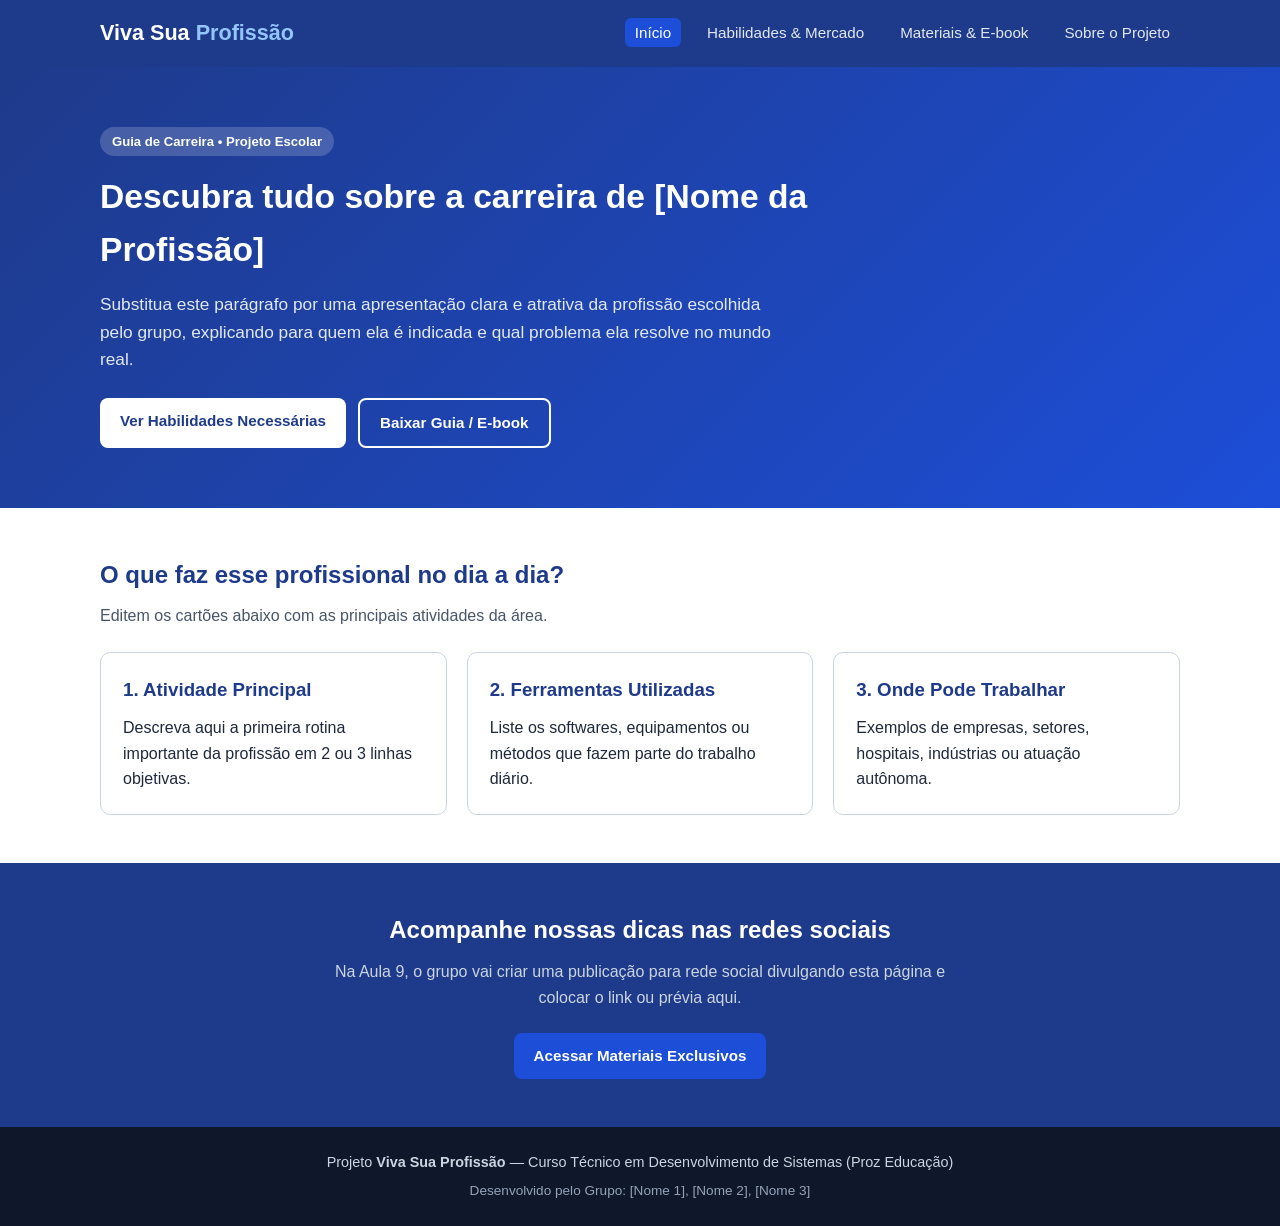
<file: index.html>
<!DOCTYPE html>
<html lang="pt-BR">
<head>
  <meta charset="UTF-8">
  <meta name="viewport" content="width=device-width, initial-scale=1.0">
  <!-- AULA 4 (SEO): Personalizem o título e a descrição pensando em como alguém buscaria essa profissão no Google -->
  <title>Viva Sua Profissão | Nome da Profissão Escolhida</title>
  <meta name="description" content="Guia completo sobre a profissão escolhida: o que faz, habilidades necessárias, mercado de trabalho e materiais gratuitos.">
  <!-- ATENÇÃO GITHUB PAGES: Sempre usem caminhos relativos (sem barra / no início) -->
  <link rel="stylesheet" href="css/style.css">
</head>
<body>

  <!-- CABEÇALHO E MENU DE NAVEGAÇÃO -->
  <header class="topo">
    <div class="container">
      <a href="index.html" class="logo">Viva Sua <span>Profissão</span></a>
      <nav aria-label="Menu principal">
        <ul class="menu">
          <li><a href="index.html" class="ativo">Início</a></li>
          <li><a href="pages/habilidades.html">Habilidades &amp; Mercado</a></li>
          <li><a href="pages/materiais.html">Materiais &amp; E-book</a></li>
          <li><a href="pages/sobre.html">Sobre o Projeto</a></li>
        </ul>
      </nav>
    </div>
  </header>

  <!-- SEÇÃO PRINCIPAL (HERO) -->
  <main>
    <section class="hero">
      <div class="container">
        <span class="etiqueta">Guia de Carreira • Projeto Escolar</span>
        <h1>Descubra tudo sobre a carreira de [Nome da Profissão]</h1>
        <p>
          Substitua este parágrafo por uma apresentação clara e atrativa da profissão escolhida pelo grupo,
          explicando para quem ela é indicada e qual problema ela resolve no mundo real.
        </p>
        <div class="botoes-hero">
          <a href="pages/habilidades.html" class="btn btn-primario">Ver Habilidades Necessárias</a>
          <a href="pages/materiais.html" class="btn btn-secundario">Baixar Guia / E-book</a>
        </div>
      </div>
    </section>

    <!-- RESUMO EM CARDS (3 COLUNAS RESPONSIVAS) -->
    <section class="secao">
      <div class="container">
        <h2>O que faz esse profissional no dia a dia?</h2>
        <p class="subtitulo">Editem os cartões abaixo com as principais atividades da área.</p>

        <div class="grid-cards">
          <article class="card">
            <h3>1. Atividade Principal</h3>
            <p>Descreva aqui a primeira rotina importante da profissão em 2 ou 3 linhas objetivas.</p>
          </article>

          <article class="card">
            <h3>2. Ferramentas Utilizadas</h3>
            <p>Liste os softwares, equipamentos ou métodos que fazem parte do trabalho diário.</p>
          </article>

          <article class="card">
            <h3>3. Onde Pode Trabalhar</h3>
            <p>Exemplos de empresas, setores, hospitais, indústrias ou atuação autônoma.</p>
          </article>
        </div>
      </div>
    </section>

    <!-- CHAMADA PARA REDE SOCIAL (AULA 9) -->
    <section class="secao secao-destaque">
      <div class="container">
        <h2>Acompanhe nossas dicas nas redes sociais</h2>
        <p>
          Na Aula 9, o grupo vai criar uma publicação para rede social divulgando esta página e colocar o link ou prévia aqui.
        </p>
        <a href="pages/materiais.html" class="btn btn-primario">Acessar Materiais Exclusivos</a>
      </div>
    </section>
  </main>

  <!-- RODAPÉ -->
  <footer class="rodape">
    <div class="container">
      <p>Projeto <strong>Viva Sua Profissão</strong> — Curso Técnico em Desenvolvimento de Sistemas (Proz Educação)</p>
      <p class="creditos">Desenvolvido pelo Grupo: [Nome 1], [Nome 2], [Nome 3]</p>
    </div>
  </footer>

</body>
</html>
</file>
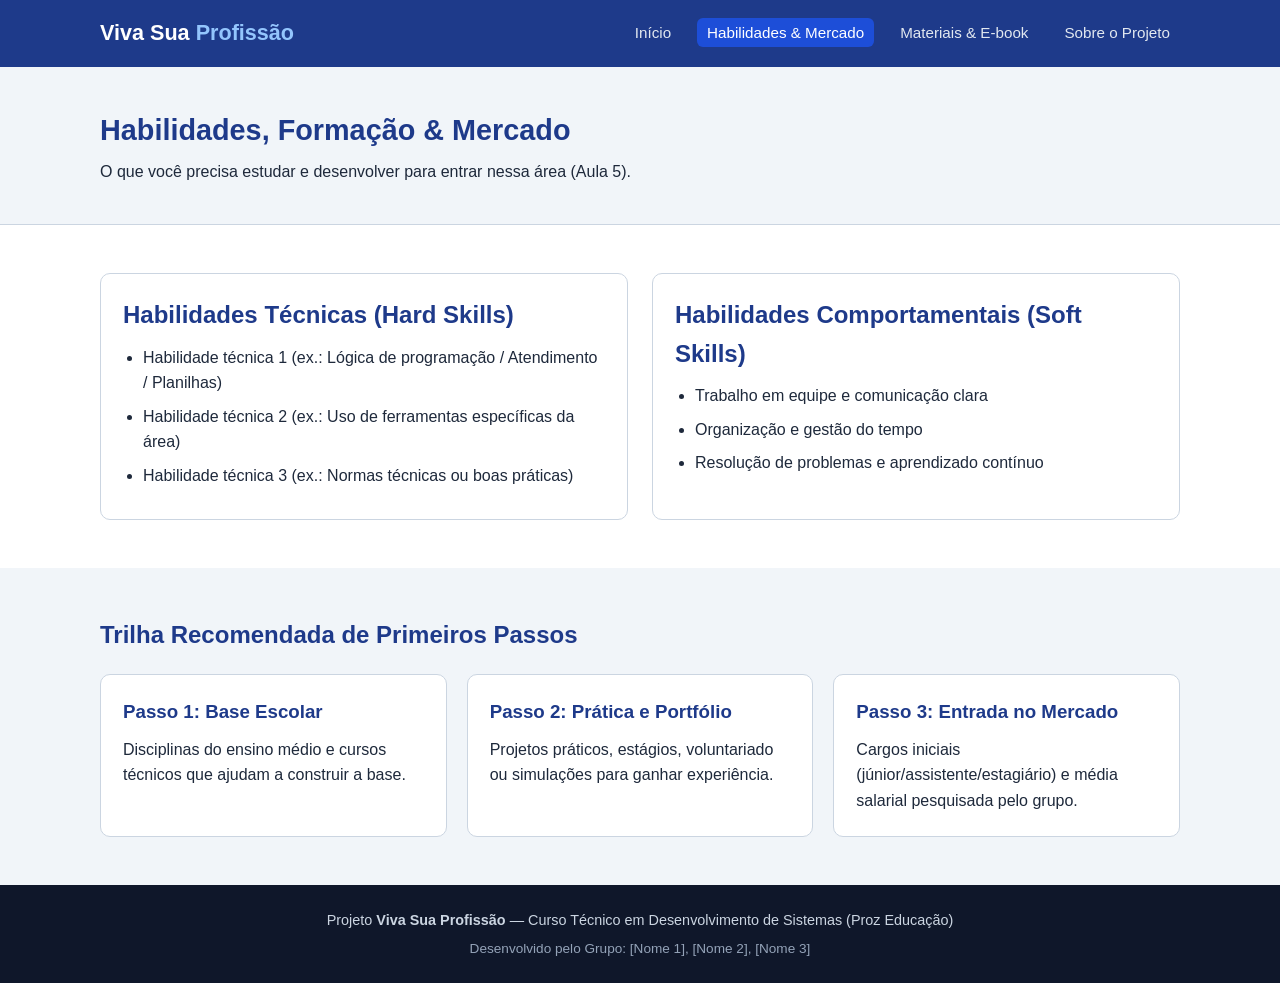
<file: pages/habilidades.html>
<!DOCTYPE html>
<html lang="pt-BR">
<head>
  <meta charset="UTF-8">
  <meta name="viewport" content="width=device-width, initial-scale=1.0">
  <title>Habilidades e Mercado | Viva Sua Profissão</title>
  <meta name="description" content="Conheça as habilidades técnicas, comportamentais e o cenário de mercado da profissão.">
  <!-- Como esta página está dentro da pasta pages/, usamos ../ para voltar à raiz -->
  <link rel="stylesheet" href="../css/style.css">
</head>
<body>

  <header class="topo">
    <div class="container">
      <a href="../index.html" class="logo">Viva Sua <span>Profissão</span></a>
      <nav aria-label="Menu principal">
        <ul class="menu">
          <li><a href="../index.html">Início</a></li>
          <li><a href="habilidades.html" class="ativo">Habilidades &amp; Mercado</a></li>
          <li><a href="materiais.html">Materiais &amp; E-book</a></li>
          <li><a href="sobre.html">Sobre o Projeto</a></li>
        </ul>
      </nav>
    </div>
  </header>

  <main>
    <section class="cabecalho-pagina">
      <div class="container">
        <h1>Habilidades, Formação &amp; Mercado</h1>
        <p>O que você precisa estudar e desenvolver para entrar nessa área (Aula 5).</p>
      </div>
    </section>

    <section class="secao">
      <div class="container">
        <div class="grid-duas-colunas">
          <div class="card">
            <h2>Habilidades Técnicas (Hard Skills)</h2>
            <ul class="lista-simples">
              <li>Habilidade técnica 1 (ex.: Lógica de programação / Atendimento / Planilhas)</li>
              <li>Habilidade técnica 2 (ex.: Uso de ferramentas específicas da área)</li>
              <li>Habilidade técnica 3 (ex.: Normas técnicas ou boas práticas)</li>
            </ul>
          </div>

          <div class="card">
            <h2>Habilidades Comportamentais (Soft Skills)</h2>
            <ul class="lista-simples">
              <li>Trabalho em equipe e comunicação clara</li>
              <li>Organização e gestão do tempo</li>
              <li>Resolução de problemas e aprendizado contínuo</li>
            </ul>
          </div>
        </div>
      </div>
    </section>

    <section class="secao secao-cinza">
      <div class="container">
        <h2>Trilha Recomendada de Primeiros Passos</h2>
        <div class="grid-cards">
          <article class="card">
            <h3>Passo 1: Base Escolar</h3>
            <p>Disciplinas do ensino médio e cursos técnicos que ajudam a construir a base.</p>
          </article>
          <article class="card">
            <h3>Passo 2: Prática e Portfólio</h3>
            <p>Projetos práticos, estágios, voluntariado ou simulações para ganhar experiência.</p>
          </article>
          <article class="card">
            <h3>Passo 3: Entrada no Mercado</h3>
            <p>Cargos iniciais (júnior/assistente/estagiário) e média salarial pesquisada pelo grupo.</p>
          </article>
        </div>
      </div>
    </section>
  </main>

  <footer class="rodape">
    <div class="container">
      <p>Projeto <strong>Viva Sua Profissão</strong> — Curso Técnico em Desenvolvimento de Sistemas (Proz Educação)</p>
      <p class="creditos">Desenvolvido pelo Grupo: [Nome 1], [Nome 2], [Nome 3]</p>
    </div>
  </footer>

</body>
</html>
</file>
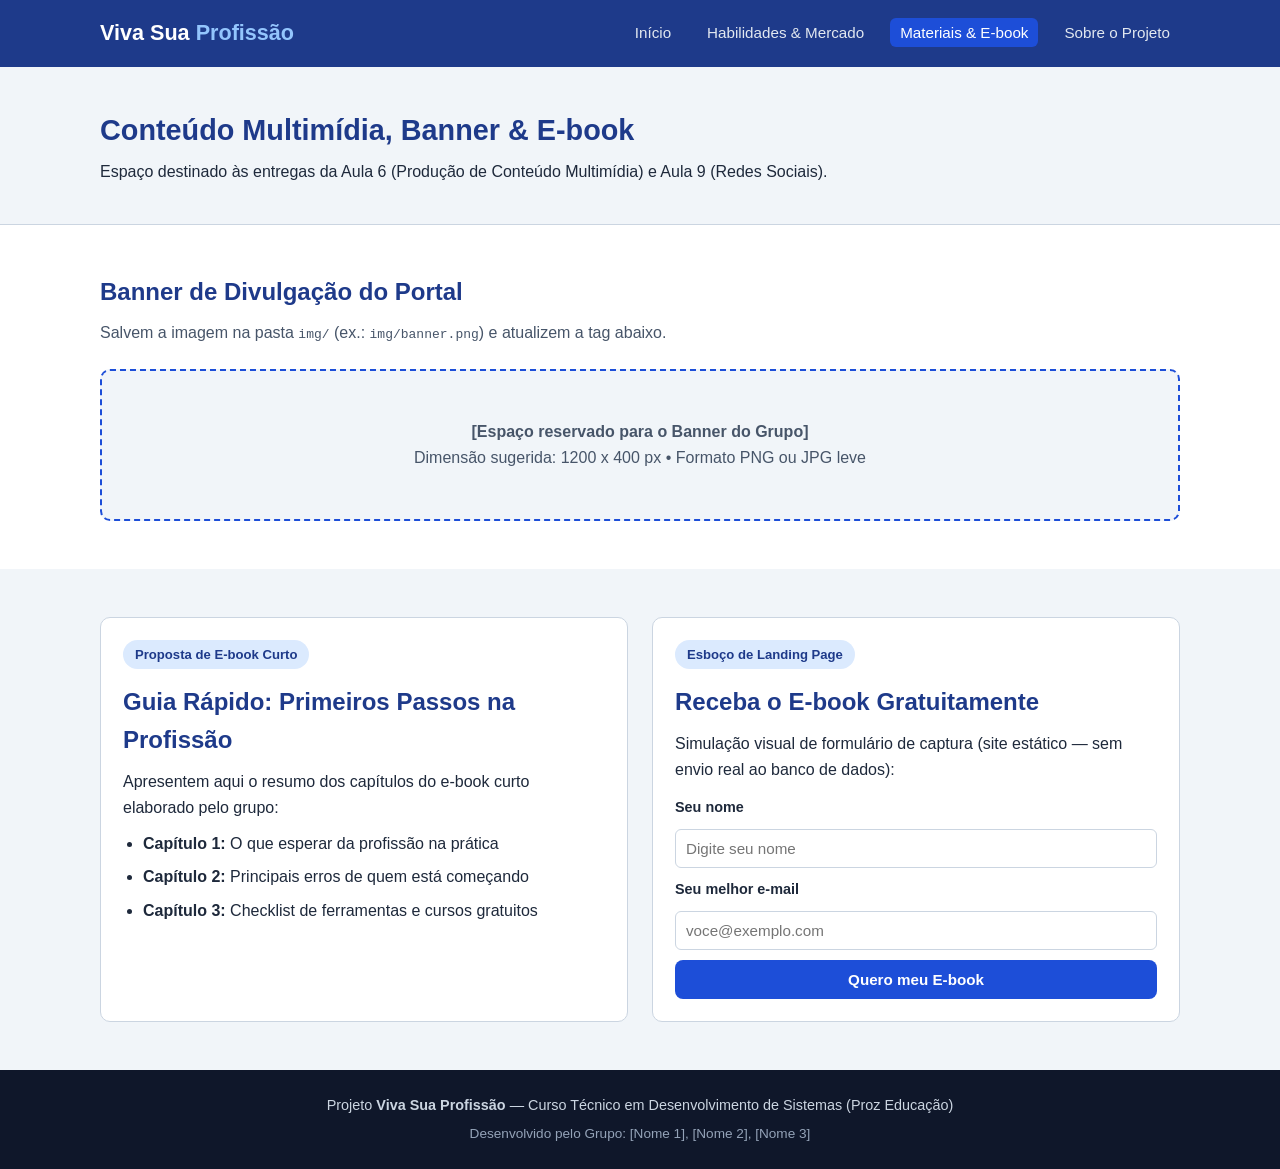
<file: pages/materiais.html>
<!DOCTYPE html>
<html lang="pt-BR">
<head>
  <meta charset="UTF-8">
  <meta name="viewport" content="width=device-width, initial-scale=1.0">
  <title>Materiais, Banner e E-book | Viva Sua Profissão</title>
  <meta name="description" content="Banner de divulgação, proposta de e-book curto e landing page da profissão.">
  <link rel="stylesheet" href="../css/style.css">
</head>
<body>

  <header class="topo">
    <div class="container">
      <a href="../index.html" class="logo">Viva Sua <span>Profissão</span></a>
      <nav aria-label="Menu principal">
        <ul class="menu">
          <li><a href="../index.html">Início</a></li>
          <li><a href="habilidades.html">Habilidades &amp; Mercado</a></li>
          <li><a href="materiais.html" class="ativo">Materiais &amp; E-book</a></li>
          <li><a href="sobre.html">Sobre o Projeto</a></li>
        </ul>
      </nav>
    </div>
  </header>

  <main>
    <section class="cabecalho-pagina">
      <div class="container">
        <h1>Conteúdo Multimídia, Banner &amp; E-book</h1>
        <p>Espaço destinado às entregas da Aula 6 (Produção de Conteúdo Multimídia) e Aula 9 (Redes Sociais).</p>
      </div>
    </section>

    <!-- ÁREA DO BANNER CRIADO PELO GRUPO -->
    <section class="secao">
      <div class="container">
        <h2>Banner de Divulgação do Portal</h2>
        <p class="subtitulo">Salvem a imagem na pasta <code>img/</code> (ex.: <code>img/banner.png</code>) e atualizem a tag abaixo.</p>

        <div class="caixa-banner">
          <!-- Quando tiverem a imagem, troquem o bloco abaixo por:
               <img src="../img/banner.png" alt="Banner de divulgação da profissão"> -->
          <p><strong>[Espaço reservado para o Banner do Grupo]</strong></p>
          <p>Dimensão sugerida: 1200 x 400 px • Formato PNG ou JPG leve</p>
        </div>
      </div>
    </section>

    <!-- ESBOÇO DE LANDING PAGE + PROPOSTA DE E-BOOK -->
    <section class="secao secao-cinza">
      <div class="container">
        <div class="grid-duas-colunas">
          <div class="card">
            <span class="etiqueta">Proposta de E-book Curto</span>
            <h2>Guia Rápido: Primeiros Passos na Profissão</h2>
            <p>Apresentem aqui o resumo dos capítulos do e-book curto elaborado pelo grupo:</p>
            <ul class="lista-simples">
              <li><strong>Capítulo 1:</strong> O que esperar da profissão na prática</li>
              <li><strong>Capítulo 2:</strong> Principais erros de quem está começando</li>
              <li><strong>Capítulo 3:</strong> Checklist de ferramentas e cursos gratuitos</li>
            </ul>
          </div>

          <div class="card">
            <span class="etiqueta">Esboço de Landing Page</span>
            <h2>Receba o E-book Gratuitamente</h2>
            <p>Simulação visual de formulário de captura (site estático — sem envio real ao banco de dados):</p>
            <form class="form-simulado" onsubmit="alert('Exemplo visual de Landing Page! Em um site estático no GitHub Pages não há banco de dados ativo.'); return false;">
              <label for="nome">Seu nome</label>
              <input type="text" id="nome" name="nome" placeholder="Digite seu nome" required>

              <label for="email">Seu melhor e-mail</label>
              <input type="email" id="email" name="email" placeholder="voce@exemplo.com" required>

              <button type="submit" class="btn btn-primario">Quero meu E-book</button>
            </form>
          </div>
        </div>
      </div>
    </section>
  </main>

  <footer class="rodape">
    <div class="container">
      <p>Projeto <strong>Viva Sua Profissão</strong> — Curso Técnico em Desenvolvimento de Sistemas (Proz Educação)</p>
      <p class="creditos">Desenvolvido pelo Grupo: [Nome 1], [Nome 2], [Nome 3]</p>
    </div>
  </footer>

</body>
</html>
</file>
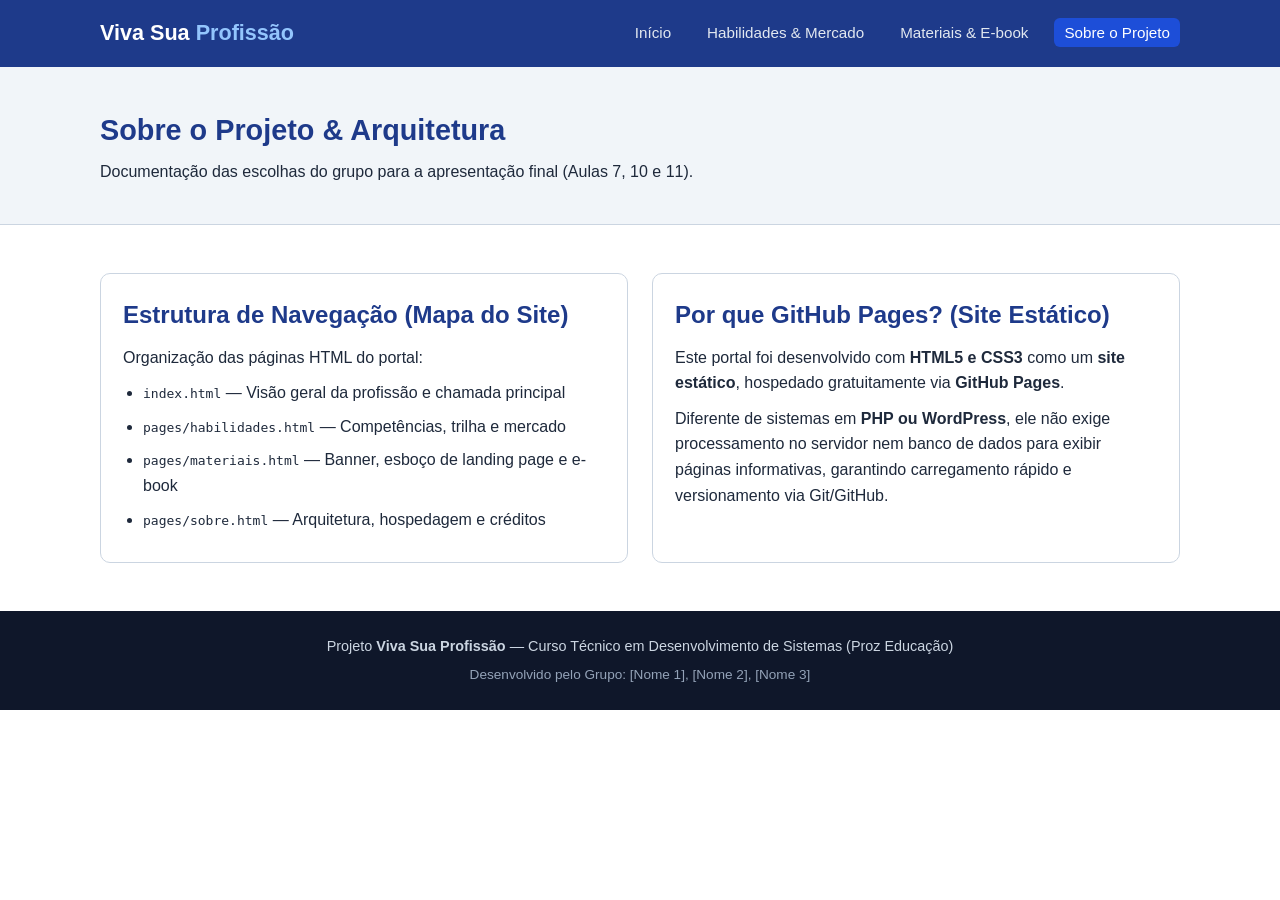
<file: pages/sobre.html>
<!DOCTYPE html>
<html lang="pt-BR">
<head>
  <meta charset="UTF-8">
  <meta name="viewport" content="width=device-width, initial-scale=1.0">
  <title>Sobre o Projeto | Viva Sua Profissão</title>
  <meta name="description" content="Arquitetura do site, estrutura de navegação e justificativa técnica do projeto.">
  <link rel="stylesheet" href="../css/style.css">
</head>
<body>

  <header class="topo">
    <div class="container">
      <a href="../index.html" class="logo">Viva Sua <span>Profissão</span></a>
      <nav aria-label="Menu principal">
        <ul class="menu">
          <li><a href="../index.html">Início</a></li>
          <li><a href="habilidades.html">Habilidades &amp; Mercado</a></li>
          <li><a href="materiais.html">Materiais &amp; E-book</a></li>
          <li><a href="sobre.html" class="ativo">Sobre o Projeto</a></li>
        </ul>
      </nav>
    </div>
  </header>

  <main>
    <section class="cabecalho-pagina">
      <div class="container">
        <h1>Sobre o Projeto &amp; Arquitetura</h1>
        <p>Documentação das escolhas do grupo para a apresentação final (Aulas 7, 10 e 11).</p>
      </div>
    </section>

    <section class="secao">
      <div class="container">
        <div class="grid-duas-colunas">
          <div class="card">
            <h2>Estrutura de Navegação (Mapa do Site)</h2>
            <p>Organização das páginas HTML do portal:</p>
            <ul class="lista-simples">
              <li><code>index.html</code> — Visão geral da profissão e chamada principal</li>
              <li><code>pages/habilidades.html</code> — Competências, trilha e mercado</li>
              <li><code>pages/materiais.html</code> — Banner, esboço de landing page e e-book</li>
              <li><code>pages/sobre.html</code> — Arquitetura, hospedagem e créditos</li>
            </ul>
          </div>

          <div class="card">
            <h2>Por que GitHub Pages? (Site Estático)</h2>
            <p>
              Este portal foi desenvolvido com <strong>HTML5 e CSS3</strong> como um <strong>site estático</strong>,
              hospedado gratuitamente via <strong>GitHub Pages</strong>.
            </p>
            <p>
              Diferente de sistemas em <strong>PHP ou WordPress</strong>, ele não exige processamento no servidor nem banco de dados
              para exibir páginas informativas, garantindo carregamento rápido e versionamento via Git/GitHub.
            </p>
          </div>
        </div>
      </div>
    </section>
  </main>

  <footer class="rodape">
    <div class="container">
      <p>Projeto <strong>Viva Sua Profissão</strong> — Curso Técnico em Desenvolvimento de Sistemas (Proz Educação)</p>
      <p class="creditos">Desenvolvido pelo Grupo: [Nome 1], [Nome 2], [Nome 3]</p>
    </div>
  </footer>

</body>
</html>
</file>
<file: css/style.css>
/* =========================================================
   TEMPLATE BASE — PROJETO VIVA SUA PROFISSÃO
   Dica para os alunos: alterem as cores abaixo em :root
   para personalizar a identidade visual do grupo!
   ========================================================= */

:root {
  --cor-primaria: #1d4ed8;      /* Azul principal (mude para a cor da profissão!) */
  --cor-primaria-escura: #1e3a8a;
  --cor-destaque: #0ea5e9;
  --cor-fundo: #ffffff;
  --cor-fundo-suave: #f1f5f9;
  --cor-texto: #1e293b;
  --cor-texto-suave: #475569;
  --cor-borda: #cbd5e1;
}

/* Reset básico */
* {
  margin: 0;
  padding: 0;
  box-sizing: border-box;
}

body {
  font-family: Arial, Helvetica, sans-serif;
  color: var(--cor-texto);
  background-color: var(--cor-fundo);
  line-height: 1.6;
}

.container {
  width: 90%;
  max-width: 1080px;
  margin: 0 auto;
}

/* Cabeçalho e Navegação */
.topo {
  background-color: var(--cor-primaria-escura);
  color: #ffffff;
  padding: 16px 0;
}

.topo .container {
  display: flex;
  justify-content: space-between;
  align-items: center;
  flex-wrap: wrap;
  gap: 12px;
}

.logo {
  color: #ffffff;
  text-decoration: none;
  font-size: 1.35rem;
  font-weight: bold;
}

.logo span {
  color: #93c5fd;
}

.menu {
  list-style: none;
  display: flex;
  gap: 16px;
  flex-wrap: wrap;
}

.menu a {
  color: #e2e8f0;
  text-decoration: none;
  font-size: 0.95rem;
  padding: 6px 10px;
  border-radius: 6px;
  transition: background-color 0.2s;
}

.menu a:hover,
.menu a.ativo {
  background-color: var(--cor-primaria);
  color: #ffffff;
}

/* Hero (Banner Inicial) */
.hero {
  background: linear-gradient(135deg, var(--cor-primaria-escura), var(--cor-primaria));
  color: #ffffff;
  padding: 60px 0;
}

.etiqueta {
  display: inline-block;
  background-color: rgba(255, 255, 255, 0.18);
  color: #ffffff;
  padding: 4px 12px;
  border-radius: 999px;
  font-size: 0.82rem;
  font-weight: bold;
  margin-bottom: 14px;
}

.card .etiqueta {
  background-color: #dbeafe;
  color: var(--cor-primaria-escura);
}

.hero h1 {
  font-size: 2.1rem;
  margin-bottom: 14px;
  max-width: 720px;
}

.hero p {
  font-size: 1.08rem;
  max-width: 680px;
  margin-bottom: 24px;
  color: #e2e8f0;
}

.botoes-hero {
  display: flex;
  gap: 12px;
  flex-wrap: wrap;
}

/* Botões */
.btn {
  display: inline-block;
  padding: 11px 20px;
  border-radius: 8px;
  text-decoration: none;
  font-weight: bold;
  font-size: 0.95rem;
  border: none;
  cursor: pointer;
}

.btn-primario {
  background-color: #ffffff;
  color: var(--cor-primaria-escura);
}

.secao .btn-primario,
.card .btn-primario {
  background-color: var(--cor-primaria);
  color: #ffffff;
}

.btn-secundario {
  background-color: transparent;
  color: #ffffff;
  border: 2px solid #ffffff;
}

/* Cabeçalho das Páginas Internas */
.cabecalho-pagina {
  background-color: var(--cor-fundo-suave);
  padding: 40px 0;
  border-bottom: 1px solid var(--cor-borda);
}

.cabecalho-pagina h1 {
  font-size: 1.8rem;
  color: var(--cor-primaria-escura);
  margin-bottom: 6px;
}

/* Seções e Grids */
.secao {
  padding: 48px 0;
}

.secao-cinza {
  background-color: var(--cor-fundo-suave);
}

.secao-destaque {
  background-color: var(--cor-primaria-escura);
  color: #ffffff;
  text-align: center;
}

.secao-destaque p {
  max-width: 640px;
  margin: 10px auto 22px;
  color: #cbd5e1;
}

.secao h2 {
  font-size: 1.5rem;
  margin-bottom: 8px;
  color: var(--cor-primaria-escura);
}

.secao-destaque h2 {
  color: #ffffff;
}

.subtitulo {
  color: var(--cor-texto-suave);
  margin-bottom: 24px;
}

.grid-cards {
  display: grid;
  grid-template-columns: repeat(auto-fit, minmax(260px, 1fr));
  gap: 20px;
  margin-top: 20px;
}

.grid-duas-colunas {
  display: grid;
  grid-template-columns: repeat(auto-fit, minmax(300px, 1fr));
  gap: 24px;
}

.card {
  background-color: #ffffff;
  border: 1px solid var(--cor-borda);
  border-radius: 10px;
  padding: 22px;
}

.card h2,
.card h3 {
  color: var(--cor-primaria-escura);
  margin-bottom: 10px;
}

.card p + p {
  margin-top: 10px;
}

.lista-simples {
  padding-left: 20px;
  margin-top: 10px;
}

.lista-simples li {
  margin-bottom: 8px;
}

/* Caixa reservada para Banner */
.caixa-banner {
  border: 2px dashed var(--cor-primaria);
  background-color: var(--cor-fundo-suave);
  border-radius: 10px;
  padding: 48px 20px;
  text-align: center;
  color: var(--cor-texto-suave);
}

.caixa-banner img {
  max-width: 100%;
  height: auto;
  border-radius: 8px;
}

/* Formulário simulado da Landing Page */
.form-simulado {
  display: flex;
  flex-direction: column;
  gap: 10px;
  margin-top: 14px;
}

.form-simulado label {
  font-weight: bold;
  font-size: 0.9rem;
}

.form-simulado input {
  padding: 10px;
  border: 1px solid var(--cor-borda);
  border-radius: 6px;
  font-size: 0.95rem;
}

/* Rodapé */
.rodape {
  background-color: #0f172a;
  color: #cbd5e1;
  text-align: center;
  padding: 24px 0;
  font-size: 0.9rem;
}

.rodape .creditos {
  margin-top: 6px;
  font-size: 0.85rem;
  color: #94a3b8;
}
</file>
